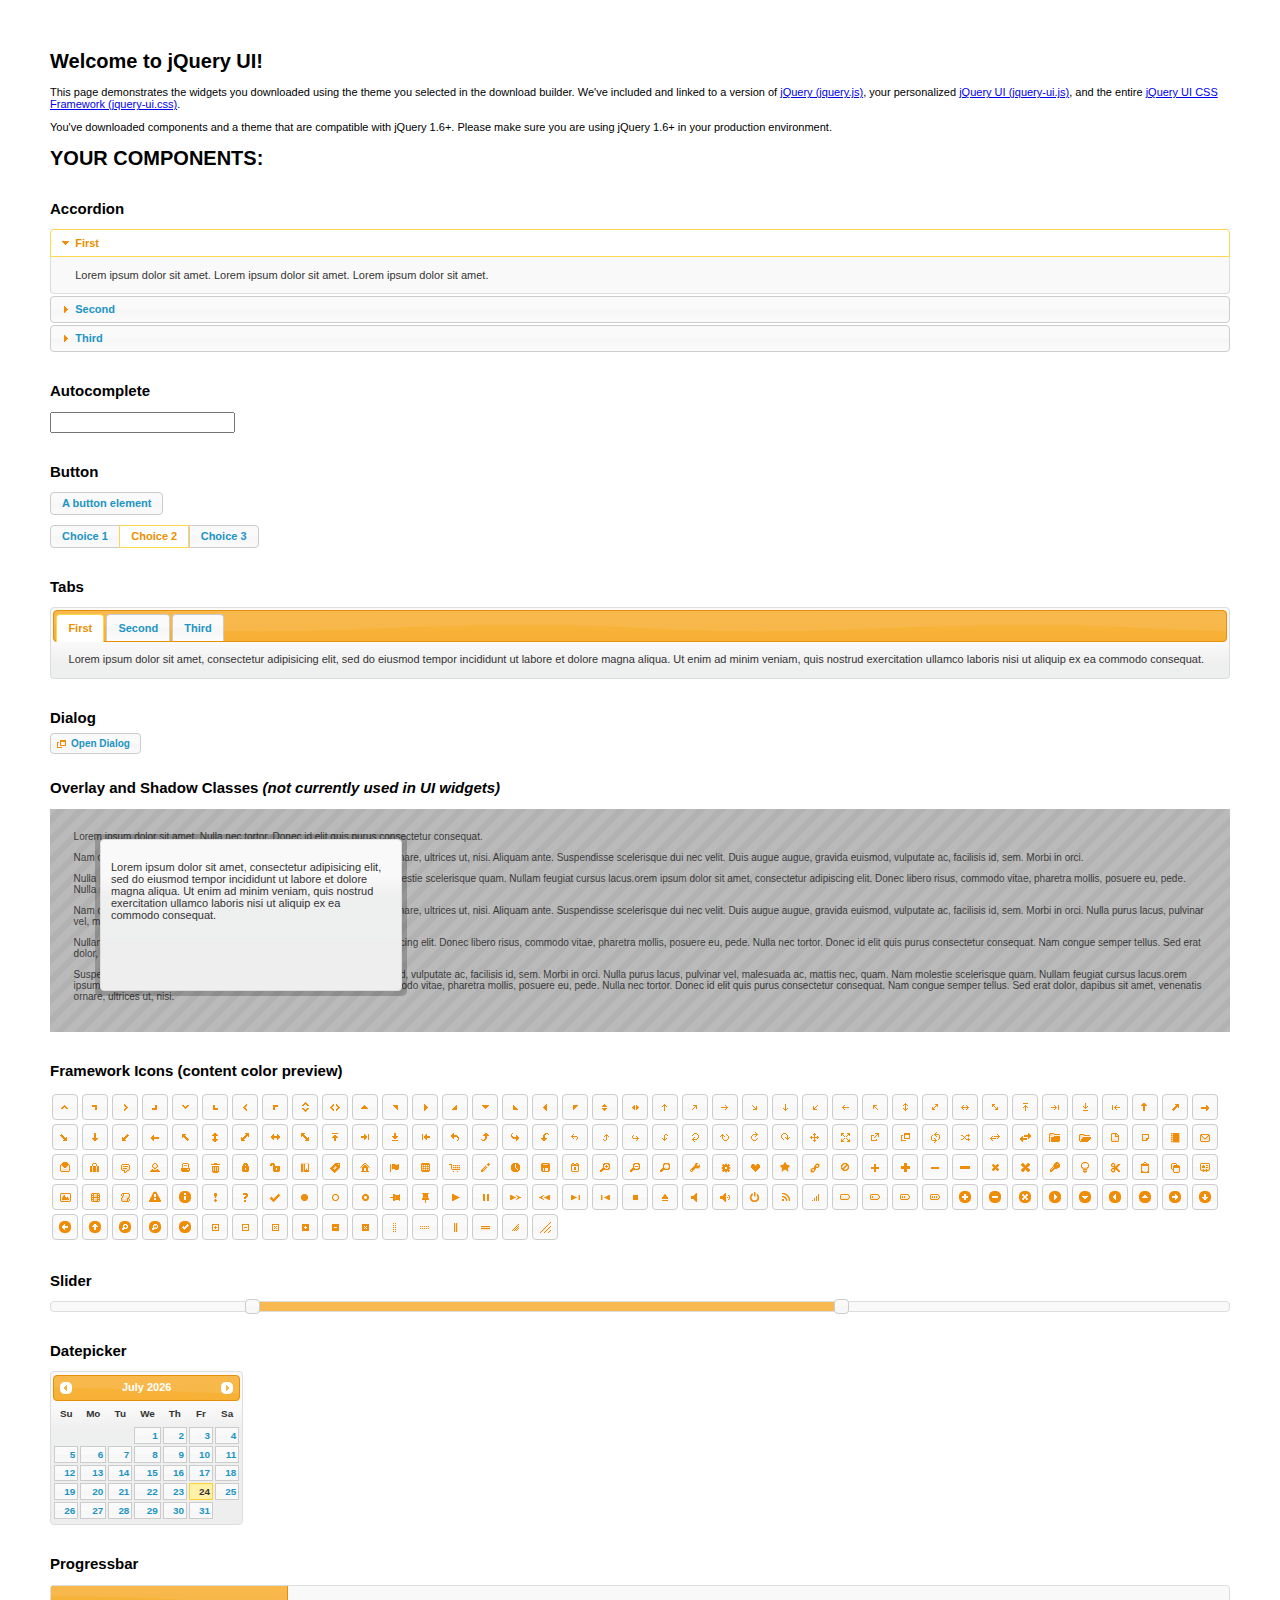
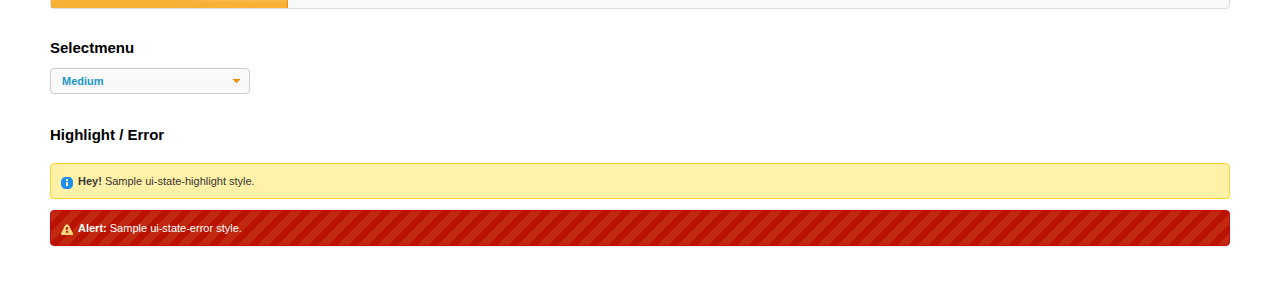
<file: km-web/src/main/webapp/lib/jquery-ui-1.11.0/index.html>
<!doctype html>
<html lang="us">
<head>
	<meta charset="utf-8">
	<title>jQuery UI Example Page</title>
	<link href="jquery-ui.css" rel="stylesheet">
	<style>
	body{
		font: 62.5% "Trebuchet MS", sans-serif;
		margin: 50px;
	}
	.demoHeaders {
		margin-top: 2em;
	}
	#dialog-link {
		padding: .4em 1em .4em 20px;
		text-decoration: none;
		position: relative;
	}
	#dialog-link span.ui-icon {
		margin: 0 5px 0 0;
		position: absolute;
		left: .2em;
		top: 50%;
		margin-top: -8px;
	}
	#icons {
		margin: 0;
		padding: 0;
	}
	#icons li {
		margin: 2px;
		position: relative;
		padding: 4px 0;
		cursor: pointer;
		float: left;
		list-style: none;
	}
	#icons span.ui-icon {
		float: left;
		margin: 0 4px;
	}
	.fakewindowcontain .ui-widget-overlay {
		position: absolute;
	}
	select {
		width: 200px;
	}
	</style>
</head>
<body>

<h1>Welcome to jQuery UI!</h1>

<div class="ui-widget">
	<p>This page demonstrates the widgets you downloaded using the theme you selected in the download builder. We've included and linked to a version of <a href="jquery.js">jQuery (jquery.js)</a>, your personalized <a href="jquery-ui.js">jQuery UI (jquery-ui.js)</a>, and the entire <a href="jquery-ui.css">jQuery UI CSS Framework (jquery-ui.css)</a>.</p>
	<p>You've downloaded components and a theme that are compatible with jQuery 1.6+. Please make sure you are using jQuery 1.6+ in your production environment.</p>
</div>

<h1>YOUR COMPONENTS:</h1>


<!-- Accordion -->
<h2 class="demoHeaders">Accordion</h2>
<div id="accordion">
	<h3>First</h3>
	<div>Lorem ipsum dolor sit amet. Lorem ipsum dolor sit amet. Lorem ipsum dolor sit amet.</div>
	<h3>Second</h3>
	<div>Phasellus mattis tincidunt nibh.</div>
	<h3>Third</h3>
	<div>Nam dui erat, auctor a, dignissim quis.</div>
</div>



<!-- Autocomplete -->
<h2 class="demoHeaders">Autocomplete</h2>
<div>
	<input id="autocomplete" title="type &quot;a&quot;">
</div>



<!-- Button -->
<h2 class="demoHeaders">Button</h2>
<button id="button">A button element</button>
<form style="margin-top: 1em;">
	<div id="radioset">
		<input type="radio" id="radio1" name="radio"><label for="radio1">Choice 1</label>
		<input type="radio" id="radio2" name="radio" checked="checked"><label for="radio2">Choice 2</label>
		<input type="radio" id="radio3" name="radio"><label for="radio3">Choice 3</label>
	</div>
</form>



<!-- Tabs -->
<h2 class="demoHeaders">Tabs</h2>
<div id="tabs">
	<ul>
		<li><a href="#tabs-1">First</a></li>
		<li><a href="#tabs-2">Second</a></li>
		<li><a href="#tabs-3">Third</a></li>
	</ul>
	<div id="tabs-1">Lorem ipsum dolor sit amet, consectetur adipisicing elit, sed do eiusmod tempor incididunt ut labore et dolore magna aliqua. Ut enim ad minim veniam, quis nostrud exercitation ullamco laboris nisi ut aliquip ex ea commodo consequat.</div>
	<div id="tabs-2">Phasellus mattis tincidunt nibh. Cras orci urna, blandit id, pretium vel, aliquet ornare, felis. Maecenas scelerisque sem non nisl. Fusce sed lorem in enim dictum bibendum.</div>
	<div id="tabs-3">Nam dui erat, auctor a, dignissim quis, sollicitudin eu, felis. Pellentesque nisi urna, interdum eget, sagittis et, consequat vestibulum, lacus. Mauris porttitor ullamcorper augue.</div>
</div>



<!-- Dialog NOTE: Dialog is not generated by UI in this demo so it can be visually styled in themeroller-->
<h2 class="demoHeaders">Dialog</h2>
<p><a href="#" id="dialog-link" class="ui-state-default ui-corner-all"><span class="ui-icon ui-icon-newwin"></span>Open Dialog</a></p>

<h2 class="demoHeaders">Overlay and Shadow Classes <em>(not currently used in UI widgets)</em></h2>
<div style="position: relative; width: 96%; height: 200px; padding:1% 2%; overflow:hidden;" class="fakewindowcontain">
	<p>Lorem ipsum dolor sit amet,  Nulla nec tortor. Donec id elit quis purus consectetur consequat. </p><p>Nam congue semper tellus. Sed erat dolor, dapibus sit amet, venenatis ornare, ultrices ut, nisi. Aliquam ante. Suspendisse scelerisque dui nec velit. Duis augue augue, gravida euismod, vulputate ac, facilisis id, sem. Morbi in orci. </p><p>Nulla purus lacus, pulvinar vel, malesuada ac, mattis nec, quam. Nam molestie scelerisque quam. Nullam feugiat cursus lacus.orem ipsum dolor sit amet, consectetur adipiscing elit. Donec libero risus, commodo vitae, pharetra mollis, posuere eu, pede. Nulla nec tortor. Donec id elit quis purus consectetur consequat. </p><p>Nam congue semper tellus. Sed erat dolor, dapibus sit amet, venenatis ornare, ultrices ut, nisi. Aliquam ante. Suspendisse scelerisque dui nec velit. Duis augue augue, gravida euismod, vulputate ac, facilisis id, sem. Morbi in orci. Nulla purus lacus, pulvinar vel, malesuada ac, mattis nec, quam. Nam molestie scelerisque quam. </p><p>Nullam feugiat cursus lacus.orem ipsum dolor sit amet, consectetur adipiscing elit. Donec libero risus, commodo vitae, pharetra mollis, posuere eu, pede. Nulla nec tortor. Donec id elit quis purus consectetur consequat. Nam congue semper tellus. Sed erat dolor, dapibus sit amet, venenatis ornare, ultrices ut, nisi. Aliquam ante. </p><p>Suspendisse scelerisque dui nec velit. Duis augue augue, gravida euismod, vulputate ac, facilisis id, sem. Morbi in orci. Nulla purus lacus, pulvinar vel, malesuada ac, mattis nec, quam. Nam molestie scelerisque quam. Nullam feugiat cursus lacus.orem ipsum dolor sit amet, consectetur adipiscing elit. Donec libero risus, commodo vitae, pharetra mollis, posuere eu, pede. Nulla nec tortor. Donec id elit quis purus consectetur consequat. Nam congue semper tellus. Sed erat dolor, dapibus sit amet, venenatis ornare, ultrices ut, nisi. </p>

	<!-- ui-dialog -->
	<div class="ui-overlay"><div class="ui-widget-overlay"></div><div class="ui-widget-shadow ui-corner-all" style="width: 302px; height: 152px; position: absolute; left: 50px; top: 30px;"></div></div>
	<div style="position: absolute; width: 280px; height: 130px;left: 50px; top: 30px; padding: 10px;" class="ui-widget ui-widget-content ui-corner-all">
		<div class="ui-dialog-content ui-widget-content" style="background: none; border: 0;">
			<p>Lorem ipsum dolor sit amet, consectetur adipisicing elit, sed do eiusmod tempor incididunt ut labore et dolore magna aliqua. Ut enim ad minim veniam, quis nostrud exercitation ullamco laboris nisi ut aliquip ex ea commodo consequat.</p>
		</div>
	</div>

</div>

<!-- ui-dialog -->
<div id="dialog" title="Dialog Title">
	<p>Lorem ipsum dolor sit amet, consectetur adipisicing elit, sed do eiusmod tempor incididunt ut labore et dolore magna aliqua. Ut enim ad minim veniam, quis nostrud exercitation ullamco laboris nisi ut aliquip ex ea commodo consequat.</p>
</div>



<h2 class="demoHeaders">Framework Icons (content color preview)</h2>
<ul id="icons" class="ui-widget ui-helper-clearfix">
	<li class="ui-state-default ui-corner-all" title=".ui-icon-carat-1-n"><span class="ui-icon ui-icon-carat-1-n"></span></li>
	<li class="ui-state-default ui-corner-all" title=".ui-icon-carat-1-ne"><span class="ui-icon ui-icon-carat-1-ne"></span></li>
	<li class="ui-state-default ui-corner-all" title=".ui-icon-carat-1-e"><span class="ui-icon ui-icon-carat-1-e"></span></li>
	<li class="ui-state-default ui-corner-all" title=".ui-icon-carat-1-se"><span class="ui-icon ui-icon-carat-1-se"></span></li>
	<li class="ui-state-default ui-corner-all" title=".ui-icon-carat-1-s"><span class="ui-icon ui-icon-carat-1-s"></span></li>
	<li class="ui-state-default ui-corner-all" title=".ui-icon-carat-1-sw"><span class="ui-icon ui-icon-carat-1-sw"></span></li>
	<li class="ui-state-default ui-corner-all" title=".ui-icon-carat-1-w"><span class="ui-icon ui-icon-carat-1-w"></span></li>
	<li class="ui-state-default ui-corner-all" title=".ui-icon-carat-1-nw"><span class="ui-icon ui-icon-carat-1-nw"></span></li>
	<li class="ui-state-default ui-corner-all" title=".ui-icon-carat-2-n-s"><span class="ui-icon ui-icon-carat-2-n-s"></span></li>
	<li class="ui-state-default ui-corner-all" title=".ui-icon-carat-2-e-w"><span class="ui-icon ui-icon-carat-2-e-w"></span></li>
	<li class="ui-state-default ui-corner-all" title=".ui-icon-triangle-1-n"><span class="ui-icon ui-icon-triangle-1-n"></span></li>
	<li class="ui-state-default ui-corner-all" title=".ui-icon-triangle-1-ne"><span class="ui-icon ui-icon-triangle-1-ne"></span></li>
	<li class="ui-state-default ui-corner-all" title=".ui-icon-triangle-1-e"><span class="ui-icon ui-icon-triangle-1-e"></span></li>
	<li class="ui-state-default ui-corner-all" title=".ui-icon-triangle-1-se"><span class="ui-icon ui-icon-triangle-1-se"></span></li>
	<li class="ui-state-default ui-corner-all" title=".ui-icon-triangle-1-s"><span class="ui-icon ui-icon-triangle-1-s"></span></li>
	<li class="ui-state-default ui-corner-all" title=".ui-icon-triangle-1-sw"><span class="ui-icon ui-icon-triangle-1-sw"></span></li>
	<li class="ui-state-default ui-corner-all" title=".ui-icon-triangle-1-w"><span class="ui-icon ui-icon-triangle-1-w"></span></li>
	<li class="ui-state-default ui-corner-all" title=".ui-icon-triangle-1-nw"><span class="ui-icon ui-icon-triangle-1-nw"></span></li>
	<li class="ui-state-default ui-corner-all" title=".ui-icon-triangle-2-n-s"><span class="ui-icon ui-icon-triangle-2-n-s"></span></li>
	<li class="ui-state-default ui-corner-all" title=".ui-icon-triangle-2-e-w"><span class="ui-icon ui-icon-triangle-2-e-w"></span></li>
	<li class="ui-state-default ui-corner-all" title=".ui-icon-arrow-1-n"><span class="ui-icon ui-icon-arrow-1-n"></span></li>
	<li class="ui-state-default ui-corner-all" title=".ui-icon-arrow-1-ne"><span class="ui-icon ui-icon-arrow-1-ne"></span></li>
	<li class="ui-state-default ui-corner-all" title=".ui-icon-arrow-1-e"><span class="ui-icon ui-icon-arrow-1-e"></span></li>
	<li class="ui-state-default ui-corner-all" title=".ui-icon-arrow-1-se"><span class="ui-icon ui-icon-arrow-1-se"></span></li>
	<li class="ui-state-default ui-corner-all" title=".ui-icon-arrow-1-s"><span class="ui-icon ui-icon-arrow-1-s"></span></li>
	<li class="ui-state-default ui-corner-all" title=".ui-icon-arrow-1-sw"><span class="ui-icon ui-icon-arrow-1-sw"></span></li>
	<li class="ui-state-default ui-corner-all" title=".ui-icon-arrow-1-w"><span class="ui-icon ui-icon-arrow-1-w"></span></li>
	<li class="ui-state-default ui-corner-all" title=".ui-icon-arrow-1-nw"><span class="ui-icon ui-icon-arrow-1-nw"></span></li>
	<li class="ui-state-default ui-corner-all" title=".ui-icon-arrow-2-n-s"><span class="ui-icon ui-icon-arrow-2-n-s"></span></li>
	<li class="ui-state-default ui-corner-all" title=".ui-icon-arrow-2-ne-sw"><span class="ui-icon ui-icon-arrow-2-ne-sw"></span></li>
	<li class="ui-state-default ui-corner-all" title=".ui-icon-arrow-2-e-w"><span class="ui-icon ui-icon-arrow-2-e-w"></span></li>
	<li class="ui-state-default ui-corner-all" title=".ui-icon-arrow-2-se-nw"><span class="ui-icon ui-icon-arrow-2-se-nw"></span></li>
	<li class="ui-state-default ui-corner-all" title=".ui-icon-arrowstop-1-n"><span class="ui-icon ui-icon-arrowstop-1-n"></span></li>
	<li class="ui-state-default ui-corner-all" title=".ui-icon-arrowstop-1-e"><span class="ui-icon ui-icon-arrowstop-1-e"></span></li>
	<li class="ui-state-default ui-corner-all" title=".ui-icon-arrowstop-1-s"><span class="ui-icon ui-icon-arrowstop-1-s"></span></li>
	<li class="ui-state-default ui-corner-all" title=".ui-icon-arrowstop-1-w"><span class="ui-icon ui-icon-arrowstop-1-w"></span></li>
	<li class="ui-state-default ui-corner-all" title=".ui-icon-arrowthick-1-n"><span class="ui-icon ui-icon-arrowthick-1-n"></span></li>
	<li class="ui-state-default ui-corner-all" title=".ui-icon-arrowthick-1-ne"><span class="ui-icon ui-icon-arrowthick-1-ne"></span></li>
	<li class="ui-state-default ui-corner-all" title=".ui-icon-arrowthick-1-e"><span class="ui-icon ui-icon-arrowthick-1-e"></span></li>
	<li class="ui-state-default ui-corner-all" title=".ui-icon-arrowthick-1-se"><span class="ui-icon ui-icon-arrowthick-1-se"></span></li>
	<li class="ui-state-default ui-corner-all" title=".ui-icon-arrowthick-1-s"><span class="ui-icon ui-icon-arrowthick-1-s"></span></li>
	<li class="ui-state-default ui-corner-all" title=".ui-icon-arrowthick-1-sw"><span class="ui-icon ui-icon-arrowthick-1-sw"></span></li>
	<li class="ui-state-default ui-corner-all" title=".ui-icon-arrowthick-1-w"><span class="ui-icon ui-icon-arrowthick-1-w"></span></li>
	<li class="ui-state-default ui-corner-all" title=".ui-icon-arrowthick-1-nw"><span class="ui-icon ui-icon-arrowthick-1-nw"></span></li>
	<li class="ui-state-default ui-corner-all" title=".ui-icon-arrowthick-2-n-s"><span class="ui-icon ui-icon-arrowthick-2-n-s"></span></li>
	<li class="ui-state-default ui-corner-all" title=".ui-icon-arrowthick-2-ne-sw"><span class="ui-icon ui-icon-arrowthick-2-ne-sw"></span></li>
	<li class="ui-state-default ui-corner-all" title=".ui-icon-arrowthick-2-e-w"><span class="ui-icon ui-icon-arrowthick-2-e-w"></span></li>
	<li class="ui-state-default ui-corner-all" title=".ui-icon-arrowthick-2-se-nw"><span class="ui-icon ui-icon-arrowthick-2-se-nw"></span></li>
	<li class="ui-state-default ui-corner-all" title=".ui-icon-arrowthickstop-1-n"><span class="ui-icon ui-icon-arrowthickstop-1-n"></span></li>
	<li class="ui-state-default ui-corner-all" title=".ui-icon-arrowthickstop-1-e"><span class="ui-icon ui-icon-arrowthickstop-1-e"></span></li>
	<li class="ui-state-default ui-corner-all" title=".ui-icon-arrowthickstop-1-s"><span class="ui-icon ui-icon-arrowthickstop-1-s"></span></li>
	<li class="ui-state-default ui-corner-all" title=".ui-icon-arrowthickstop-1-w"><span class="ui-icon ui-icon-arrowthickstop-1-w"></span></li>
	<li class="ui-state-default ui-corner-all" title=".ui-icon-arrowreturnthick-1-w"><span class="ui-icon ui-icon-arrowreturnthick-1-w"></span></li>
	<li class="ui-state-default ui-corner-all" title=".ui-icon-arrowreturnthick-1-n"><span class="ui-icon ui-icon-arrowreturnthick-1-n"></span></li>
	<li class="ui-state-default ui-corner-all" title=".ui-icon-arrowreturnthick-1-e"><span class="ui-icon ui-icon-arrowreturnthick-1-e"></span></li>
	<li class="ui-state-default ui-corner-all" title=".ui-icon-arrowreturnthick-1-s"><span class="ui-icon ui-icon-arrowreturnthick-1-s"></span></li>
	<li class="ui-state-default ui-corner-all" title=".ui-icon-arrowreturn-1-w"><span class="ui-icon ui-icon-arrowreturn-1-w"></span></li>
	<li class="ui-state-default ui-corner-all" title=".ui-icon-arrowreturn-1-n"><span class="ui-icon ui-icon-arrowreturn-1-n"></span></li>
	<li class="ui-state-default ui-corner-all" title=".ui-icon-arrowreturn-1-e"><span class="ui-icon ui-icon-arrowreturn-1-e"></span></li>
	<li class="ui-state-default ui-corner-all" title=".ui-icon-arrowreturn-1-s"><span class="ui-icon ui-icon-arrowreturn-1-s"></span></li>
	<li class="ui-state-default ui-corner-all" title=".ui-icon-arrowrefresh-1-w"><span class="ui-icon ui-icon-arrowrefresh-1-w"></span></li>
	<li class="ui-state-default ui-corner-all" title=".ui-icon-arrowrefresh-1-n"><span class="ui-icon ui-icon-arrowrefresh-1-n"></span></li>
	<li class="ui-state-default ui-corner-all" title=".ui-icon-arrowrefresh-1-e"><span class="ui-icon ui-icon-arrowrefresh-1-e"></span></li>
	<li class="ui-state-default ui-corner-all" title=".ui-icon-arrowrefresh-1-s"><span class="ui-icon ui-icon-arrowrefresh-1-s"></span></li>
	<li class="ui-state-default ui-corner-all" title=".ui-icon-arrow-4"><span class="ui-icon ui-icon-arrow-4"></span></li>
	<li class="ui-state-default ui-corner-all" title=".ui-icon-arrow-4-diag"><span class="ui-icon ui-icon-arrow-4-diag"></span></li>
	<li class="ui-state-default ui-corner-all" title=".ui-icon-extlink"><span class="ui-icon ui-icon-extlink"></span></li>
	<li class="ui-state-default ui-corner-all" title=".ui-icon-newwin"><span class="ui-icon ui-icon-newwin"></span></li>
	<li class="ui-state-default ui-corner-all" title=".ui-icon-refresh"><span class="ui-icon ui-icon-refresh"></span></li>
	<li class="ui-state-default ui-corner-all" title=".ui-icon-shuffle"><span class="ui-icon ui-icon-shuffle"></span></li>
	<li class="ui-state-default ui-corner-all" title=".ui-icon-transfer-e-w"><span class="ui-icon ui-icon-transfer-e-w"></span></li>
	<li class="ui-state-default ui-corner-all" title=".ui-icon-transferthick-e-w"><span class="ui-icon ui-icon-transferthick-e-w"></span></li>
	<li class="ui-state-default ui-corner-all" title=".ui-icon-folder-collapsed"><span class="ui-icon ui-icon-folder-collapsed"></span></li>
	<li class="ui-state-default ui-corner-all" title=".ui-icon-folder-open"><span class="ui-icon ui-icon-folder-open"></span></li>
	<li class="ui-state-default ui-corner-all" title=".ui-icon-document"><span class="ui-icon ui-icon-document"></span></li>
	<li class="ui-state-default ui-corner-all" title=".ui-icon-document-b"><span class="ui-icon ui-icon-document-b"></span></li>
	<li class="ui-state-default ui-corner-all" title=".ui-icon-note"><span class="ui-icon ui-icon-note"></span></li>
	<li class="ui-state-default ui-corner-all" title=".ui-icon-mail-closed"><span class="ui-icon ui-icon-mail-closed"></span></li>
	<li class="ui-state-default ui-corner-all" title=".ui-icon-mail-open"><span class="ui-icon ui-icon-mail-open"></span></li>
	<li class="ui-state-default ui-corner-all" title=".ui-icon-suitcase"><span class="ui-icon ui-icon-suitcase"></span></li>
	<li class="ui-state-default ui-corner-all" title=".ui-icon-comment"><span class="ui-icon ui-icon-comment"></span></li>
	<li class="ui-state-default ui-corner-all" title=".ui-icon-person"><span class="ui-icon ui-icon-person"></span></li>
	<li class="ui-state-default ui-corner-all" title=".ui-icon-print"><span class="ui-icon ui-icon-print"></span></li>
	<li class="ui-state-default ui-corner-all" title=".ui-icon-trash"><span class="ui-icon ui-icon-trash"></span></li>
	<li class="ui-state-default ui-corner-all" title=".ui-icon-locked"><span class="ui-icon ui-icon-locked"></span></li>
	<li class="ui-state-default ui-corner-all" title=".ui-icon-unlocked"><span class="ui-icon ui-icon-unlocked"></span></li>
	<li class="ui-state-default ui-corner-all" title=".ui-icon-bookmark"><span class="ui-icon ui-icon-bookmark"></span></li>
	<li class="ui-state-default ui-corner-all" title=".ui-icon-tag"><span class="ui-icon ui-icon-tag"></span></li>
	<li class="ui-state-default ui-corner-all" title=".ui-icon-home"><span class="ui-icon ui-icon-home"></span></li>
	<li class="ui-state-default ui-corner-all" title=".ui-icon-flag"><span class="ui-icon ui-icon-flag"></span></li>
	<li class="ui-state-default ui-corner-all" title=".ui-icon-calculator"><span class="ui-icon ui-icon-calculator"></span></li>
	<li class="ui-state-default ui-corner-all" title=".ui-icon-cart"><span class="ui-icon ui-icon-cart"></span></li>
	<li class="ui-state-default ui-corner-all" title=".ui-icon-pencil"><span class="ui-icon ui-icon-pencil"></span></li>
	<li class="ui-state-default ui-corner-all" title=".ui-icon-clock"><span class="ui-icon ui-icon-clock"></span></li>
	<li class="ui-state-default ui-corner-all" title=".ui-icon-disk"><span class="ui-icon ui-icon-disk"></span></li>
	<li class="ui-state-default ui-corner-all" title=".ui-icon-calendar"><span class="ui-icon ui-icon-calendar"></span></li>
	<li class="ui-state-default ui-corner-all" title=".ui-icon-zoomin"><span class="ui-icon ui-icon-zoomin"></span></li>
	<li class="ui-state-default ui-corner-all" title=".ui-icon-zoomout"><span class="ui-icon ui-icon-zoomout"></span></li>
	<li class="ui-state-default ui-corner-all" title=".ui-icon-search"><span class="ui-icon ui-icon-search"></span></li>
	<li class="ui-state-default ui-corner-all" title=".ui-icon-wrench"><span class="ui-icon ui-icon-wrench"></span></li>
	<li class="ui-state-default ui-corner-all" title=".ui-icon-gear"><span class="ui-icon ui-icon-gear"></span></li>
	<li class="ui-state-default ui-corner-all" title=".ui-icon-heart"><span class="ui-icon ui-icon-heart"></span></li>
	<li class="ui-state-default ui-corner-all" title=".ui-icon-star"><span class="ui-icon ui-icon-star"></span></li>
	<li class="ui-state-default ui-corner-all" title=".ui-icon-link"><span class="ui-icon ui-icon-link"></span></li>
	<li class="ui-state-default ui-corner-all" title=".ui-icon-cancel"><span class="ui-icon ui-icon-cancel"></span></li>
	<li class="ui-state-default ui-corner-all" title=".ui-icon-plus"><span class="ui-icon ui-icon-plus"></span></li>
	<li class="ui-state-default ui-corner-all" title=".ui-icon-plusthick"><span class="ui-icon ui-icon-plusthick"></span></li>
	<li class="ui-state-default ui-corner-all" title=".ui-icon-minus"><span class="ui-icon ui-icon-minus"></span></li>
	<li class="ui-state-default ui-corner-all" title=".ui-icon-minusthick"><span class="ui-icon ui-icon-minusthick"></span></li>
	<li class="ui-state-default ui-corner-all" title=".ui-icon-close"><span class="ui-icon ui-icon-close"></span></li>
	<li class="ui-state-default ui-corner-all" title=".ui-icon-closethick"><span class="ui-icon ui-icon-closethick"></span></li>
	<li class="ui-state-default ui-corner-all" title=".ui-icon-key"><span class="ui-icon ui-icon-key"></span></li>
	<li class="ui-state-default ui-corner-all" title=".ui-icon-lightbulb"><span class="ui-icon ui-icon-lightbulb"></span></li>
	<li class="ui-state-default ui-corner-all" title=".ui-icon-scissors"><span class="ui-icon ui-icon-scissors"></span></li>
	<li class="ui-state-default ui-corner-all" title=".ui-icon-clipboard"><span class="ui-icon ui-icon-clipboard"></span></li>
	<li class="ui-state-default ui-corner-all" title=".ui-icon-copy"><span class="ui-icon ui-icon-copy"></span></li>
	<li class="ui-state-default ui-corner-all" title=".ui-icon-contact"><span class="ui-icon ui-icon-contact"></span></li>
	<li class="ui-state-default ui-corner-all" title=".ui-icon-image"><span class="ui-icon ui-icon-image"></span></li>
	<li class="ui-state-default ui-corner-all" title=".ui-icon-video"><span class="ui-icon ui-icon-video"></span></li>
	<li class="ui-state-default ui-corner-all" title=".ui-icon-script"><span class="ui-icon ui-icon-script"></span></li>
	<li class="ui-state-default ui-corner-all" title=".ui-icon-alert"><span class="ui-icon ui-icon-alert"></span></li>
	<li class="ui-state-default ui-corner-all" title=".ui-icon-info"><span class="ui-icon ui-icon-info"></span></li>
	<li class="ui-state-default ui-corner-all" title=".ui-icon-notice"><span class="ui-icon ui-icon-notice"></span></li>
	<li class="ui-state-default ui-corner-all" title=".ui-icon-help"><span class="ui-icon ui-icon-help"></span></li>
	<li class="ui-state-default ui-corner-all" title=".ui-icon-check"><span class="ui-icon ui-icon-check"></span></li>
	<li class="ui-state-default ui-corner-all" title=".ui-icon-bullet"><span class="ui-icon ui-icon-bullet"></span></li>
	<li class="ui-state-default ui-corner-all" title=".ui-icon-radio-off"><span class="ui-icon ui-icon-radio-off"></span></li>
	<li class="ui-state-default ui-corner-all" title=".ui-icon-radio-on"><span class="ui-icon ui-icon-radio-on"></span></li>
	<li class="ui-state-default ui-corner-all" title=".ui-icon-pin-w"><span class="ui-icon ui-icon-pin-w"></span></li>
	<li class="ui-state-default ui-corner-all" title=".ui-icon-pin-s"><span class="ui-icon ui-icon-pin-s"></span></li>
	<li class="ui-state-default ui-corner-all" title=".ui-icon-play"><span class="ui-icon ui-icon-play"></span></li>
	<li class="ui-state-default ui-corner-all" title=".ui-icon-pause"><span class="ui-icon ui-icon-pause"></span></li>
	<li class="ui-state-default ui-corner-all" title=".ui-icon-seek-next"><span class="ui-icon ui-icon-seek-next"></span></li>
	<li class="ui-state-default ui-corner-all" title=".ui-icon-seek-prev"><span class="ui-icon ui-icon-seek-prev"></span></li>
	<li class="ui-state-default ui-corner-all" title=".ui-icon-seek-end"><span class="ui-icon ui-icon-seek-end"></span></li>
	<li class="ui-state-default ui-corner-all" title=".ui-icon-seek-first"><span class="ui-icon ui-icon-seek-first"></span></li>
	<li class="ui-state-default ui-corner-all" title=".ui-icon-stop"><span class="ui-icon ui-icon-stop"></span></li>
	<li class="ui-state-default ui-corner-all" title=".ui-icon-eject"><span class="ui-icon ui-icon-eject"></span></li>
	<li class="ui-state-default ui-corner-all" title=".ui-icon-volume-off"><span class="ui-icon ui-icon-volume-off"></span></li>
	<li class="ui-state-default ui-corner-all" title=".ui-icon-volume-on"><span class="ui-icon ui-icon-volume-on"></span></li>
	<li class="ui-state-default ui-corner-all" title=".ui-icon-power"><span class="ui-icon ui-icon-power"></span></li>
	<li class="ui-state-default ui-corner-all" title=".ui-icon-signal-diag"><span class="ui-icon ui-icon-signal-diag"></span></li>
	<li class="ui-state-default ui-corner-all" title=".ui-icon-signal"><span class="ui-icon ui-icon-signal"></span></li>
	<li class="ui-state-default ui-corner-all" title=".ui-icon-battery-0"><span class="ui-icon ui-icon-battery-0"></span></li>
	<li class="ui-state-default ui-corner-all" title=".ui-icon-battery-1"><span class="ui-icon ui-icon-battery-1"></span></li>
	<li class="ui-state-default ui-corner-all" title=".ui-icon-battery-2"><span class="ui-icon ui-icon-battery-2"></span></li>
	<li class="ui-state-default ui-corner-all" title=".ui-icon-battery-3"><span class="ui-icon ui-icon-battery-3"></span></li>
	<li class="ui-state-default ui-corner-all" title=".ui-icon-circle-plus"><span class="ui-icon ui-icon-circle-plus"></span></li>
	<li class="ui-state-default ui-corner-all" title=".ui-icon-circle-minus"><span class="ui-icon ui-icon-circle-minus"></span></li>
	<li class="ui-state-default ui-corner-all" title=".ui-icon-circle-close"><span class="ui-icon ui-icon-circle-close"></span></li>
	<li class="ui-state-default ui-corner-all" title=".ui-icon-circle-triangle-e"><span class="ui-icon ui-icon-circle-triangle-e"></span></li>
	<li class="ui-state-default ui-corner-all" title=".ui-icon-circle-triangle-s"><span class="ui-icon ui-icon-circle-triangle-s"></span></li>
	<li class="ui-state-default ui-corner-all" title=".ui-icon-circle-triangle-w"><span class="ui-icon ui-icon-circle-triangle-w"></span></li>
	<li class="ui-state-default ui-corner-all" title=".ui-icon-circle-triangle-n"><span class="ui-icon ui-icon-circle-triangle-n"></span></li>
	<li class="ui-state-default ui-corner-all" title=".ui-icon-circle-arrow-e"><span class="ui-icon ui-icon-circle-arrow-e"></span></li>
	<li class="ui-state-default ui-corner-all" title=".ui-icon-circle-arrow-s"><span class="ui-icon ui-icon-circle-arrow-s"></span></li>
	<li class="ui-state-default ui-corner-all" title=".ui-icon-circle-arrow-w"><span class="ui-icon ui-icon-circle-arrow-w"></span></li>
	<li class="ui-state-default ui-corner-all" title=".ui-icon-circle-arrow-n"><span class="ui-icon ui-icon-circle-arrow-n"></span></li>
	<li class="ui-state-default ui-corner-all" title=".ui-icon-circle-zoomin"><span class="ui-icon ui-icon-circle-zoomin"></span></li>
	<li class="ui-state-default ui-corner-all" title=".ui-icon-circle-zoomout"><span class="ui-icon ui-icon-circle-zoomout"></span></li>
	<li class="ui-state-default ui-corner-all" title=".ui-icon-circle-check"><span class="ui-icon ui-icon-circle-check"></span></li>
	<li class="ui-state-default ui-corner-all" title=".ui-icon-circlesmall-plus"><span class="ui-icon ui-icon-circlesmall-plus"></span></li>
	<li class="ui-state-default ui-corner-all" title=".ui-icon-circlesmall-minus"><span class="ui-icon ui-icon-circlesmall-minus"></span></li>
	<li class="ui-state-default ui-corner-all" title=".ui-icon-circlesmall-close"><span class="ui-icon ui-icon-circlesmall-close"></span></li>
	<li class="ui-state-default ui-corner-all" title=".ui-icon-squaresmall-plus"><span class="ui-icon ui-icon-squaresmall-plus"></span></li>
	<li class="ui-state-default ui-corner-all" title=".ui-icon-squaresmall-minus"><span class="ui-icon ui-icon-squaresmall-minus"></span></li>
	<li class="ui-state-default ui-corner-all" title=".ui-icon-squaresmall-close"><span class="ui-icon ui-icon-squaresmall-close"></span></li>
	<li class="ui-state-default ui-corner-all" title=".ui-icon-grip-dotted-vertical"><span class="ui-icon ui-icon-grip-dotted-vertical"></span></li>
	<li class="ui-state-default ui-corner-all" title=".ui-icon-grip-dotted-horizontal"><span class="ui-icon ui-icon-grip-dotted-horizontal"></span></li>
	<li class="ui-state-default ui-corner-all" title=".ui-icon-grip-solid-vertical"><span class="ui-icon ui-icon-grip-solid-vertical"></span></li>
	<li class="ui-state-default ui-corner-all" title=".ui-icon-grip-solid-horizontal"><span class="ui-icon ui-icon-grip-solid-horizontal"></span></li>
	<li class="ui-state-default ui-corner-all" title=".ui-icon-gripsmall-diagonal-se"><span class="ui-icon ui-icon-gripsmall-diagonal-se"></span></li>
	<li class="ui-state-default ui-corner-all" title=".ui-icon-grip-diagonal-se"><span class="ui-icon ui-icon-grip-diagonal-se"></span></li>
</ul>


<!-- Slider -->
<h2 class="demoHeaders">Slider</h2>
<div id="slider"></div>



<!-- Datepicker -->
<h2 class="demoHeaders">Datepicker</h2>
<div id="datepicker"></div>



<!-- Progressbar -->
<h2 class="demoHeaders">Progressbar</h2>
<div id="progressbar"></div>



<!-- Progressbar -->
<h2 class="demoHeaders">Selectmenu</h2>
<select id="selectmenu">
	<option>Slower</option>
	<option>Slow</option>
	<option selected="selected">Medium</option>
	<option>Fast</option>
	<option>Faster</option>
</select>


<!-- Highlight / Error -->
<h2 class="demoHeaders">Highlight / Error</h2>
<div class="ui-widget">
	<div class="ui-state-highlight ui-corner-all" style="margin-top: 20px; padding: 0 .7em;">
		<p><span class="ui-icon ui-icon-info" style="float: left; margin-right: .3em;"></span>
		<strong>Hey!</strong> Sample ui-state-highlight style.</p>
	</div>
</div>
<br>
<div class="ui-widget">
	<div class="ui-state-error ui-corner-all" style="padding: 0 .7em;">
		<p><span class="ui-icon ui-icon-alert" style="float: left; margin-right: .3em;"></span>
		<strong>Alert:</strong> Sample ui-state-error style.</p>
	</div>
</div>

<script src="external/jquery/jquery.js"></script>
<script src="jquery-ui.js"></script>
<script>

$( "#accordion" ).accordion();



var availableTags = [
	"ActionScript",
	"AppleScript",
	"Asp",
	"BASIC",
	"C",
	"C++",
	"Clojure",
	"COBOL",
	"ColdFusion",
	"Erlang",
	"Fortran",
	"Groovy",
	"Haskell",
	"Java",
	"JavaScript",
	"Lisp",
	"Perl",
	"PHP",
	"Python",
	"Ruby",
	"Scala",
	"Scheme"
];
$( "#autocomplete" ).autocomplete({
	source: availableTags
});



$( "#button" ).button();
$( "#radioset" ).buttonset();



$( "#tabs" ).tabs();



$( "#dialog" ).dialog({
	autoOpen: false,
	width: 400,
	buttons: [
		{
			text: "Ok",
			click: function() {
				$( this ).dialog( "close" );
			}
		},
		{
			text: "Cancel",
			click: function() {
				$( this ).dialog( "close" );
			}
		}
	]
});

// Link to open the dialog
$( "#dialog-link" ).click(function( event ) {
	$( "#dialog" ).dialog( "open" );
	event.preventDefault();
});



$( "#datepicker" ).datepicker({
	inline: true
});



$( "#slider" ).slider({
	range: true,
	values: [ 17, 67 ]
});



$( "#progressbar" ).progressbar({
	value: 20
});



$( "#selectmenu" ).selectmenu();


// Hover states on the static widgets
$( "#dialog-link, #icons li" ).hover(
	function() {
		$( this ).addClass( "ui-state-hover" );
	},
	function() {
		$( this ).removeClass( "ui-state-hover" );
	}
);
</script>
</body>
</html>
</file>
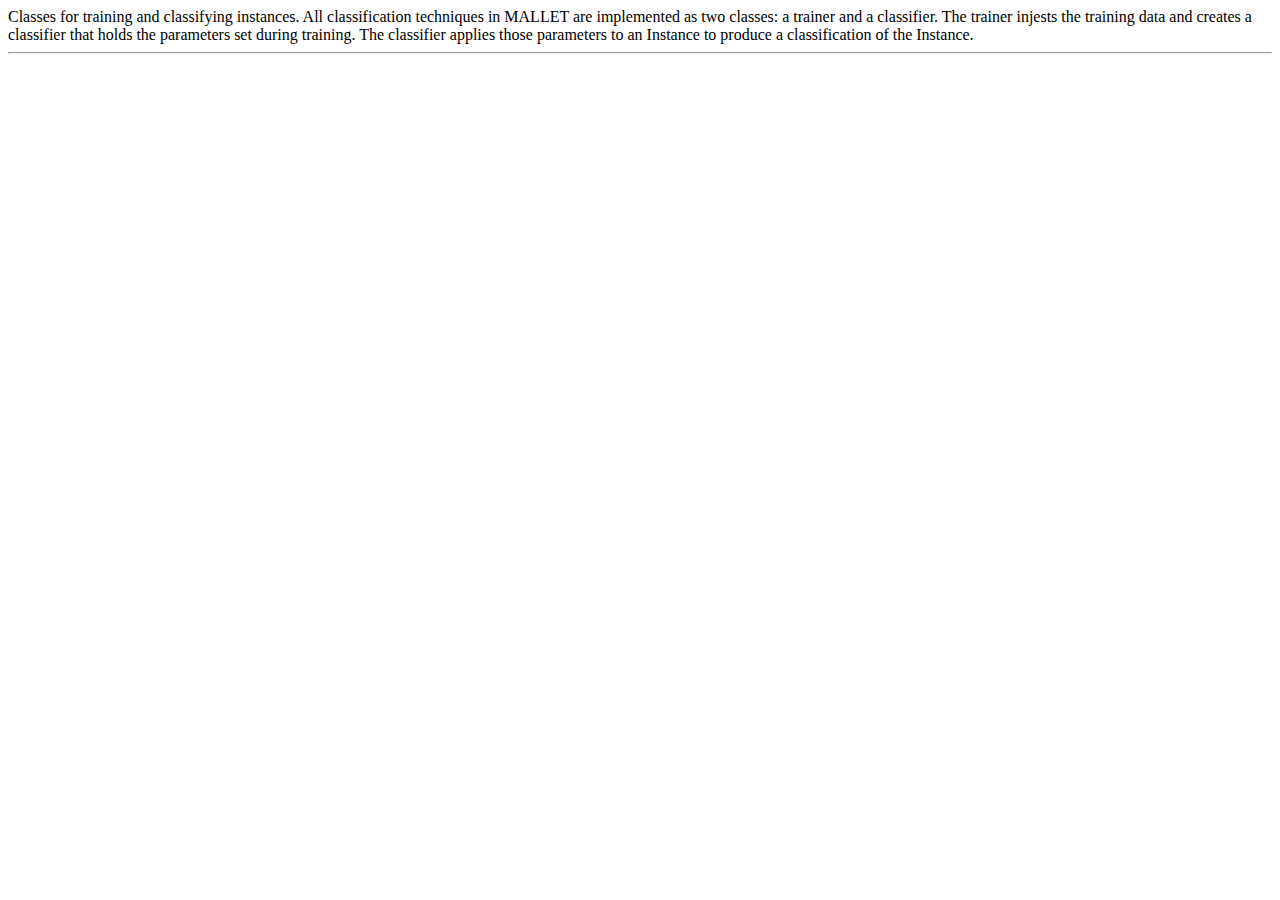
<file: km-mallet/src/main/java/cc/mallet/classify/package.html>
<!DOCTYPE HTML PUBLIC "-//W3C//DTD HTML 4.01 Transitional//EN">
<html>
  <body>

Classes for training and classifying instances.

 All classification techniques in MALLET are implemented as two classes:
 a trainer and a classifier.  The trainer injests the training data
 and creates a classifier that holds the parameters set during training.
 The classifier applies those parameters to an Instance to produce
 a classification of the Instance.

    <hr>
    <address><a href="mailto:mccallum@cs.umass.edu"></a></address>
  </body>
</html>
</file>
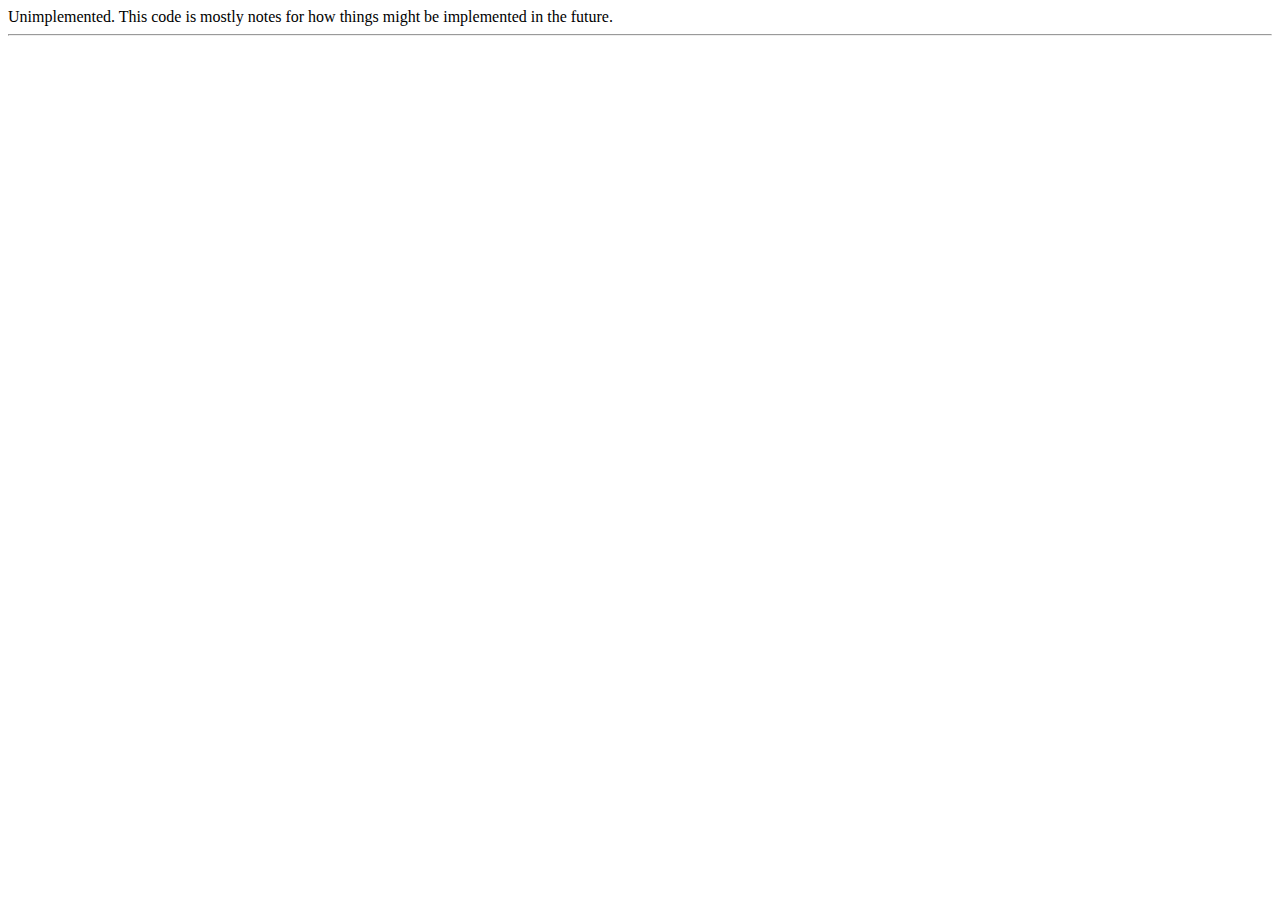
<file: km-mallet/src/main/java/cc/mallet/extract/package.html>
<!DOCTYPE HTML PUBLIC "-//W3C//DTD HTML 4.01 Transitional//EN">
<html>
  <body>

   Unimplemented.  This code is mostly
    notes for how things might be implemented in the future.

    <hr>
    <address><a href="mailto:mccallum@cs.umass.edu"></a></address>
  </body>
</html>
</file>
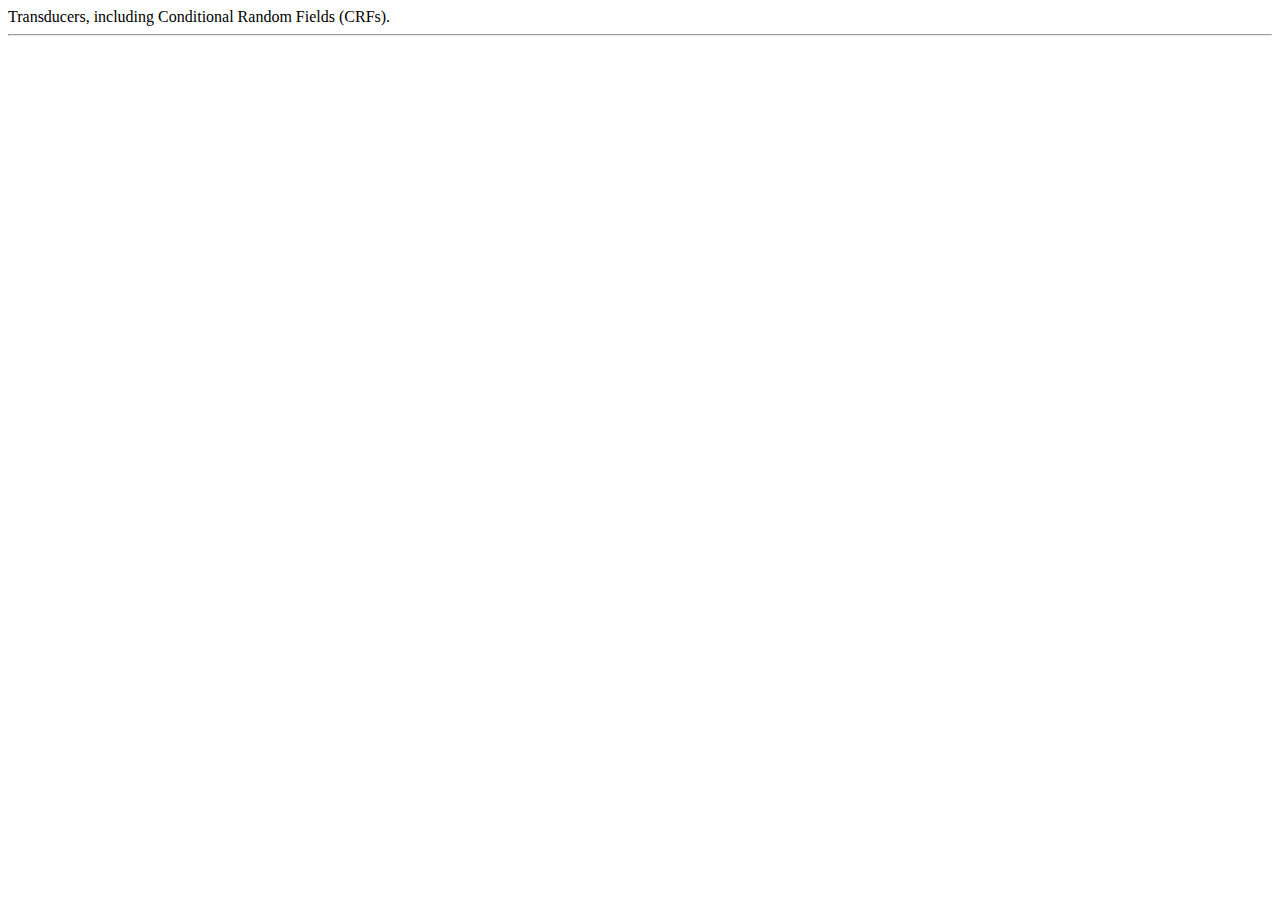
<file: km-mallet/src/main/java/cc/mallet/fst/package.html>
<!DOCTYPE HTML PUBLIC "-//W3C//DTD HTML 4.01 Transitional//EN">
<html>
  <body>

Transducers, including Conditional Random Fields (CRFs).

    <hr>
    <address><a href="mailto:mccallum@cs.umass.edu"></a></address>
  </body>
</html>
</file>
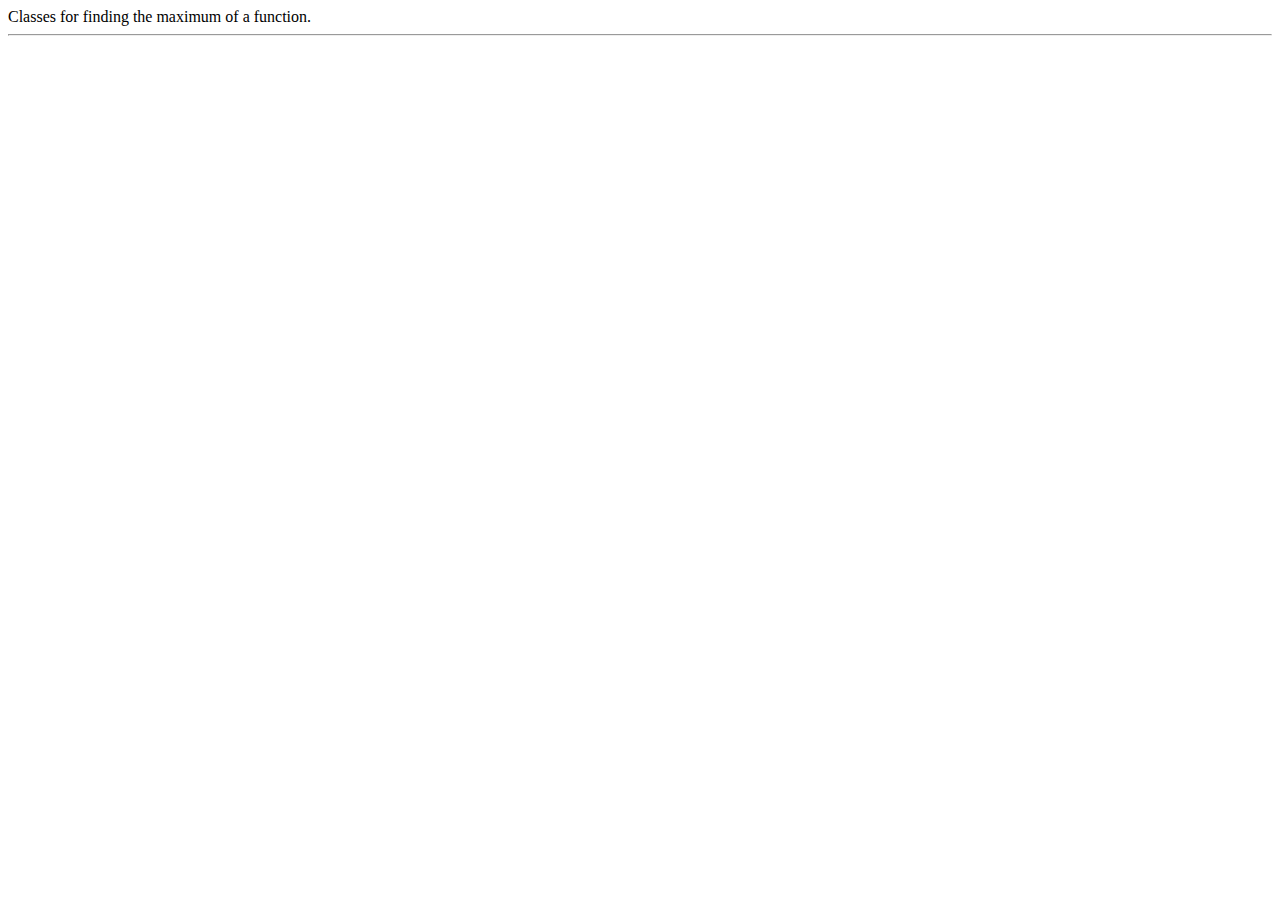
<file: km-mallet/src/main/java/cc/mallet/optimize/package.html>
<!DOCTYPE HTML PUBLIC "-//W3C//DTD HTML 4.01 Transitional//EN">
<html>
  <body>

   Classes for finding the maximum of a function.

    <hr>
    <address><a href="mailto:mccallum@cs.umass.edu"></a></address>
  </body>
</html>
</file>
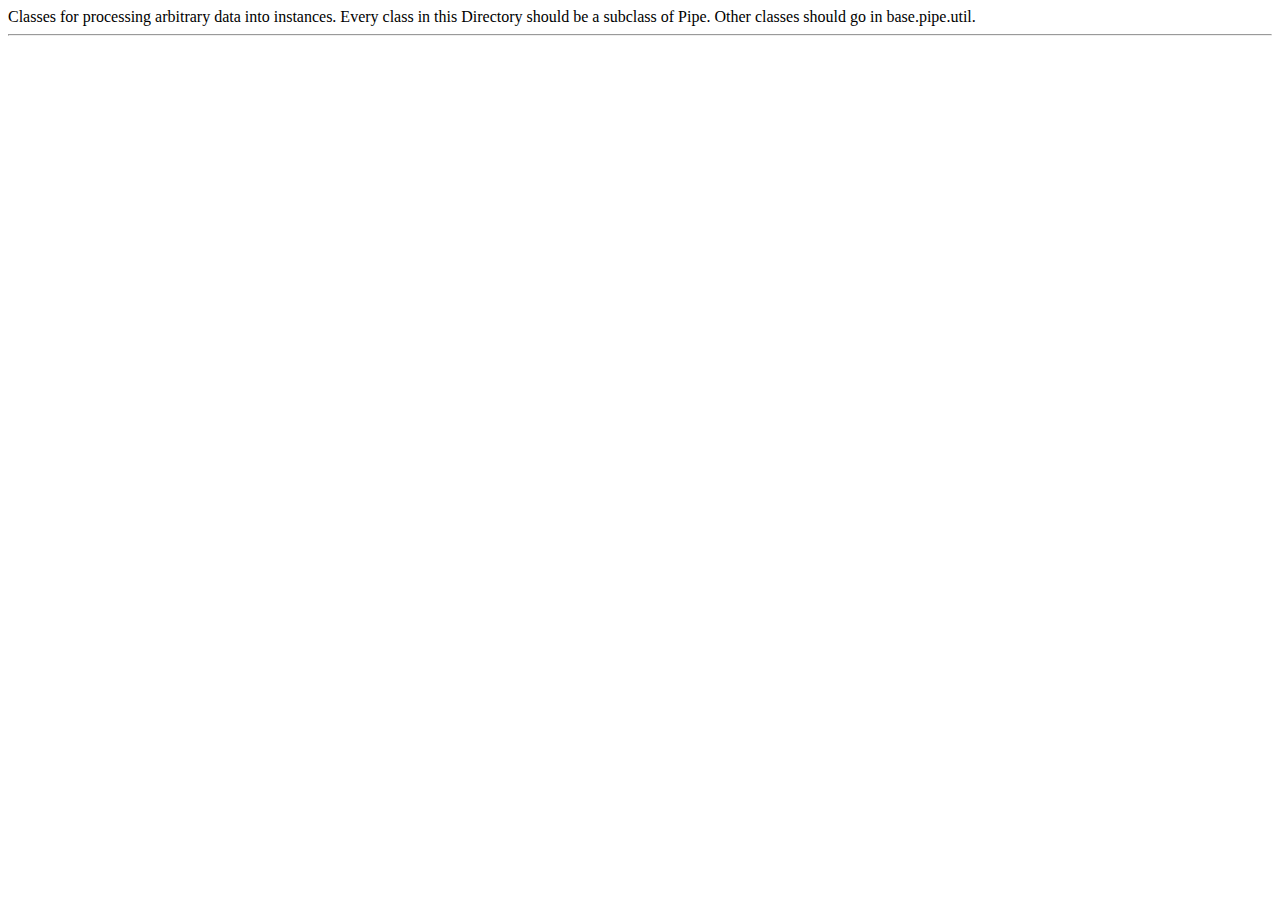
<file: km-mallet/src/main/java/cc/mallet/pipe/package.html>
<!DOCTYPE HTML PUBLIC "-//W3C//DTD HTML 4.01 Transitional//EN">
<html>
  <body>

Classes for processing arbitrary data into instances.

Every class in this Directory should be a subclass of Pipe.  Other classes should
go in base.pipe.util.

    <hr>
    <address><a href="mailto:mccallum@cs.umass.edu"></a></address>
  </body>
</html>
</file>
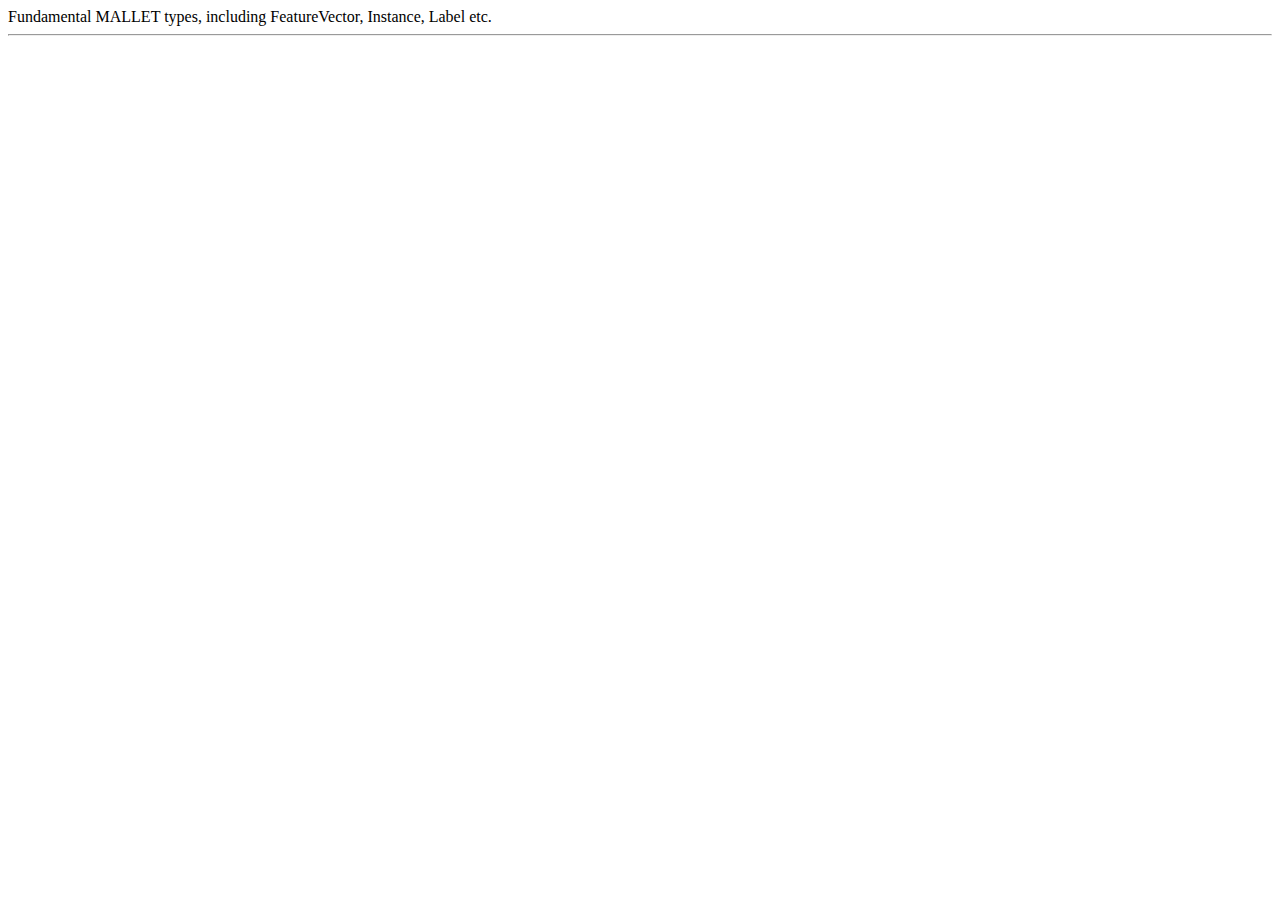
<file: km-mallet/src/main/java/cc/mallet/types/package.html>
<!DOCTYPE HTML PUBLIC "-//W3C//DTD HTML 4.01 Transitional//EN">
<html>
  <body>

   Fundamental MALLET types, including FeatureVector, Instance, Label  etc.

    <hr>
    <address><a href="mailto:mccallum@cs.umass.edu"></a></address>
  </body>
</html>
</file>
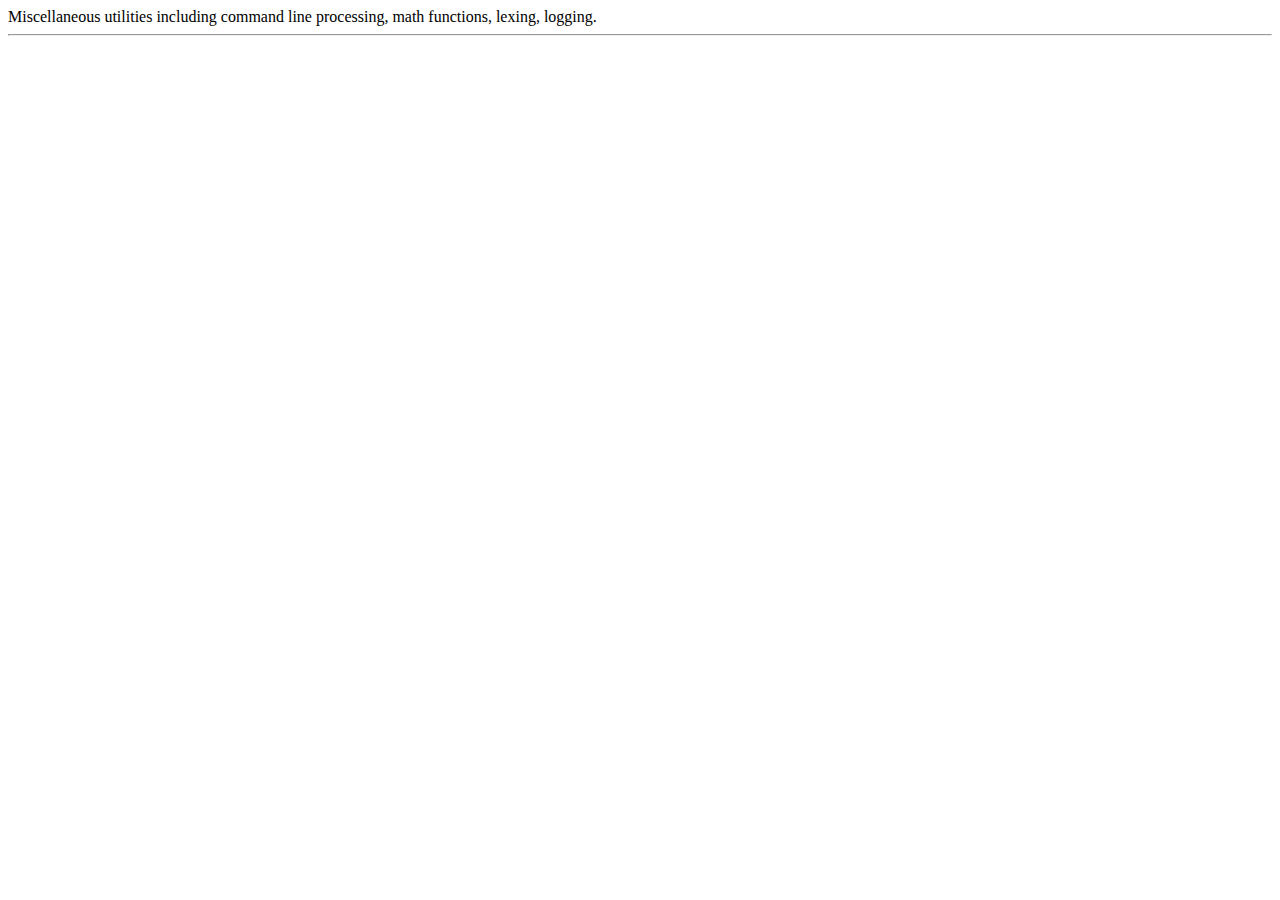
<file: km-mallet/src/main/java/cc/mallet/util/package.html>
<!DOCTYPE HTML PUBLIC "-//W3C//DTD HTML 4.01 Transitional//EN">
<html>
  <body>

   Miscellaneous utilities including command line processing, 
   math functions, lexing, logging.

    <hr>
    <address><a href="mailto:mccallum@cs.umass.edu"></a></address>
  </body>
</html>
</file>
